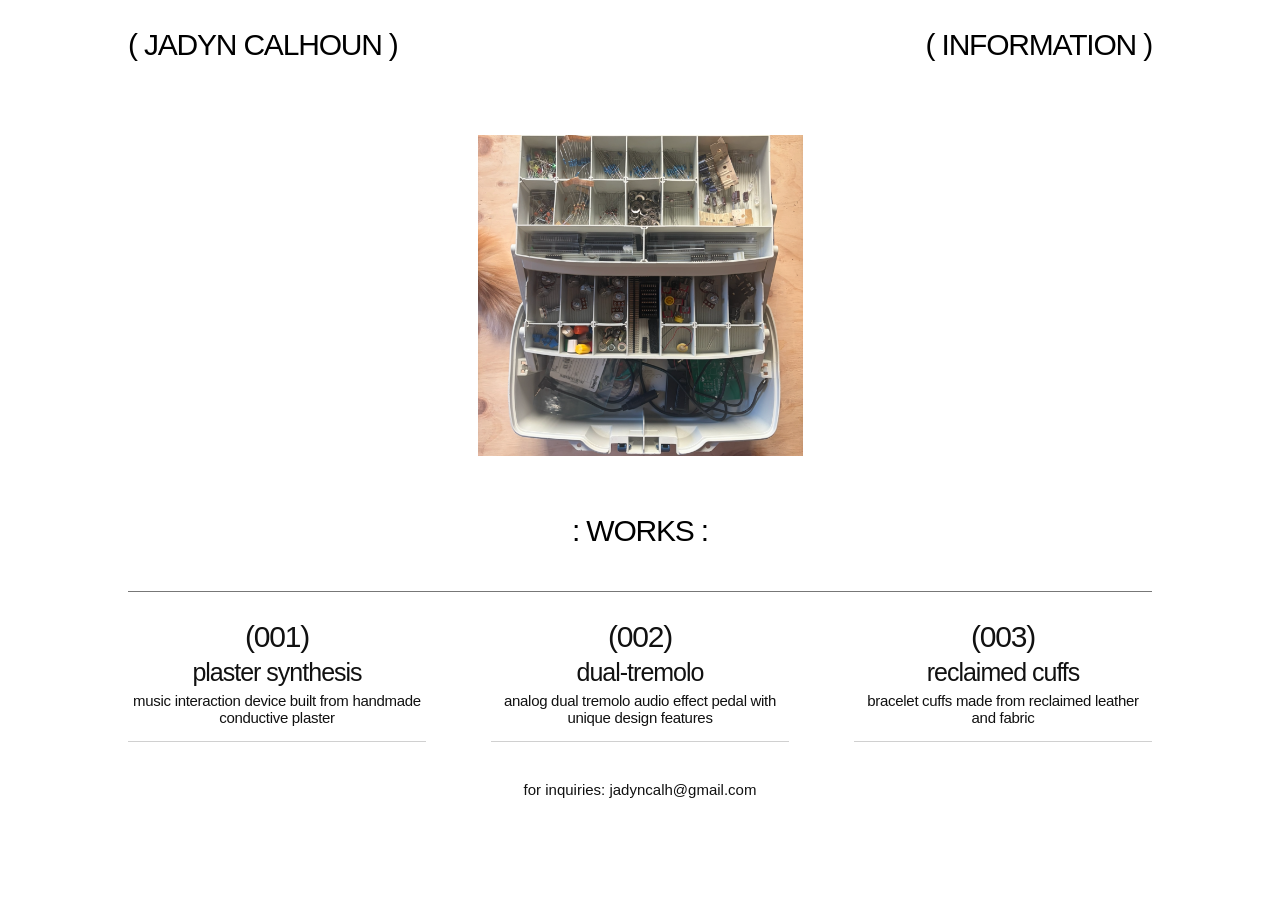
<file: index.html>
<!doctype html>
<html lang="en">
  <head>
    <meta charset="UTF-8" />
    <meta name="viewport" content="width=device-width, initial-scale=1.0" />
    <meta name="description" content="site dedicated to sharing the work and process of jadyn calhoun">
    <title>Jadyn Calhoun</title>
    <!-- Google tag (gtag.js) -->
<script async src="https://www.googletagmanager.com/gtag/js?id=G-0TQRQ7DD1J"></script>
<script>
  window.dataLayer = window.dataLayer || [];
  function gtag(){dataLayer.push(arguments);}
  gtag('js', new Date());

  gtag('config', 'G-0TQRQ7DD1J');
</script>
    <link rel="stylesheet" href="style.css" />
  </head>

  <body>
    <main class="page">
      <header class="header">
        <a href="index.html" class="name">( JADYN CALHOUN )</a>
        <a href="information.html" class="information">( INFORMATION )</a>
      </header>

      <main>
        <section class="hero">
          <img src="images/hero.png" alt="Jadyn Calhoun featured work" />
        </section>

        <section class="works">
          <h1>: WORKS :</h1>

          <div class="divider"></div>

          <nav class="work-grid">
            <a href="plaster-synthesis.html" class="work">
              <p class="number">(001)</p>
              <p class="title">plaster synthesis</p>
              <p class="description">
                music interaction device built from handmade conductive plaster
              </p>
            </a>

            <a href="dual-tremolo.html" class="work">
              <p class="number">(002)</p>
              <p class="title">dual-tremolo</p>
              <p class="description">
                analog dual tremolo audio effect pedal with unique design
                features
              </p>
            </a>

            <a href="reclaimed-cuffs.html" class="work">
              <p class="number">(003)</p>
              <p class="title">reclaimed cuffs</p>
              <p class="description">
                bracelet cuffs made from reclaimed leather and fabric
              </p>
            </a>
          </nav>
        </section>
      </main>
      <footer class="footer">
        <a href="mailto:jadyncalh@gmail.com">for inquiries: jadyncalh@gmail.com</a>
      </footer>
    </main>
  </body>
</html>
</file>
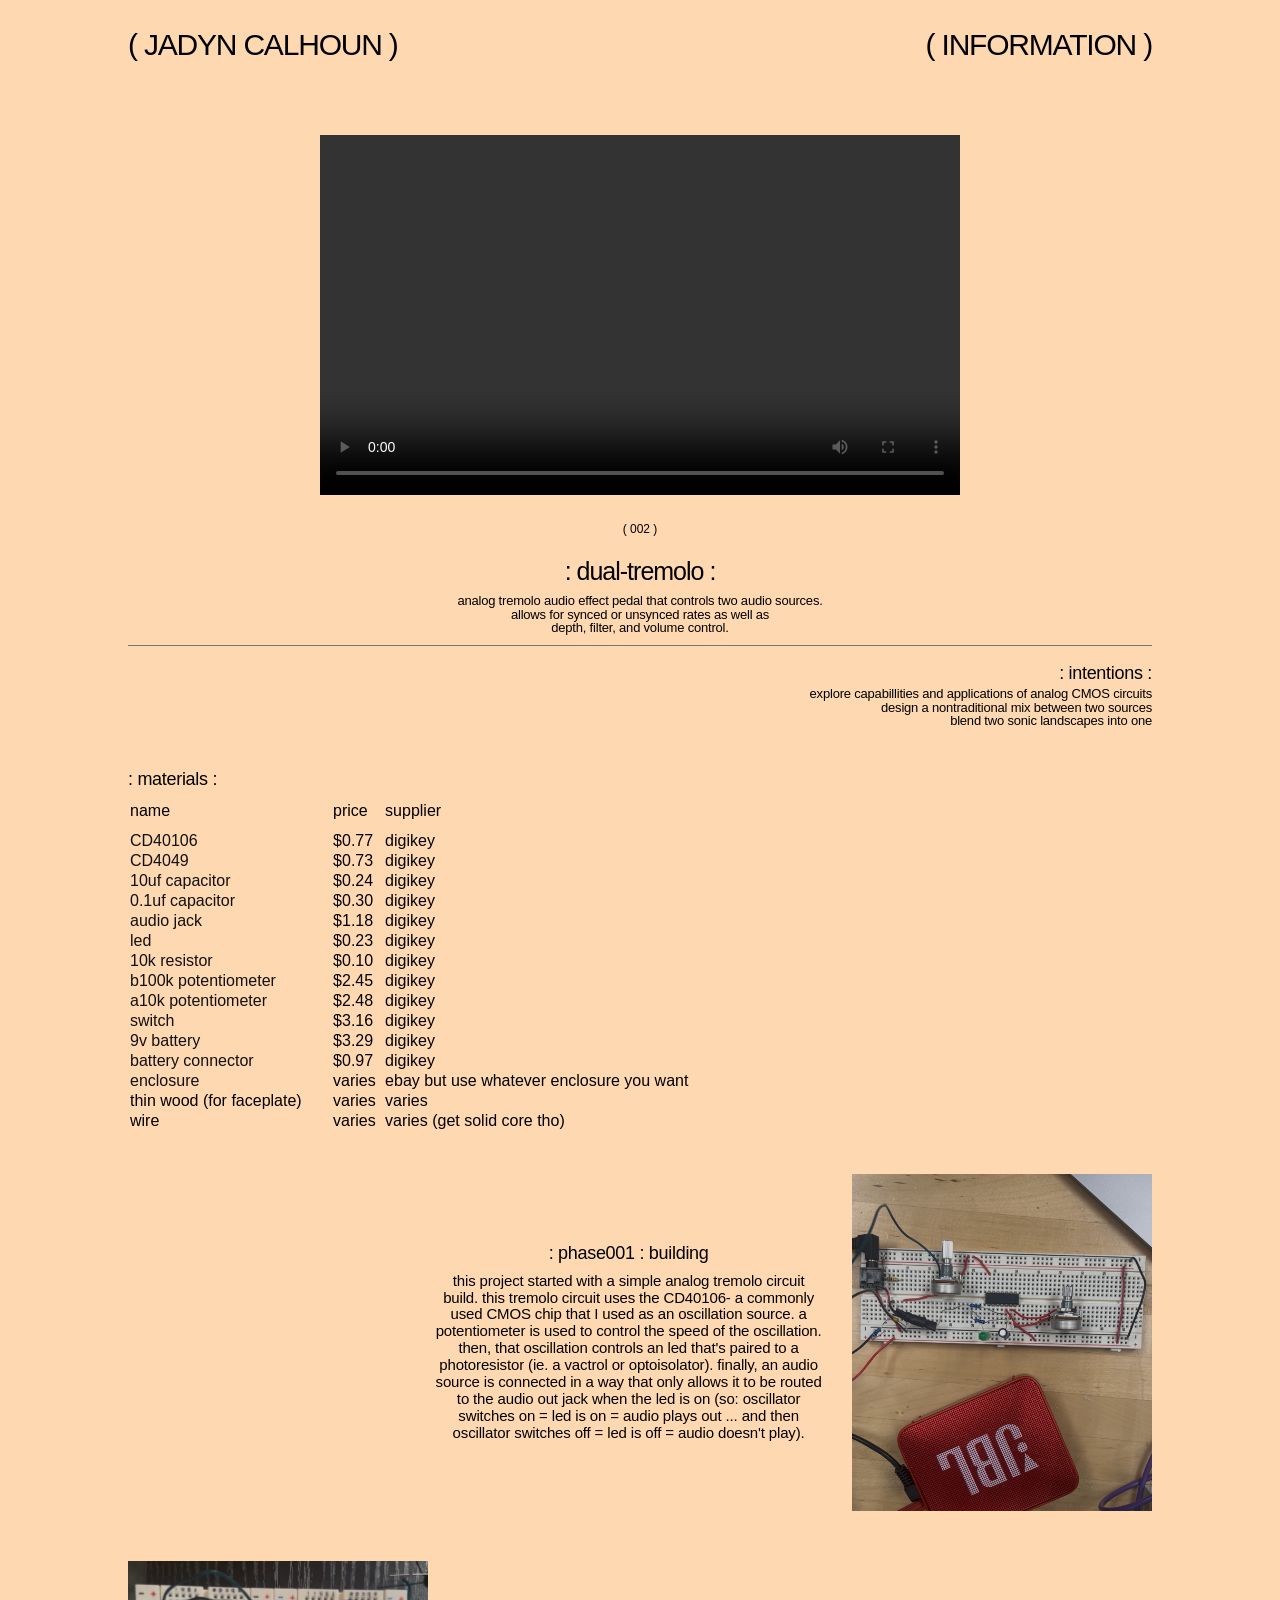
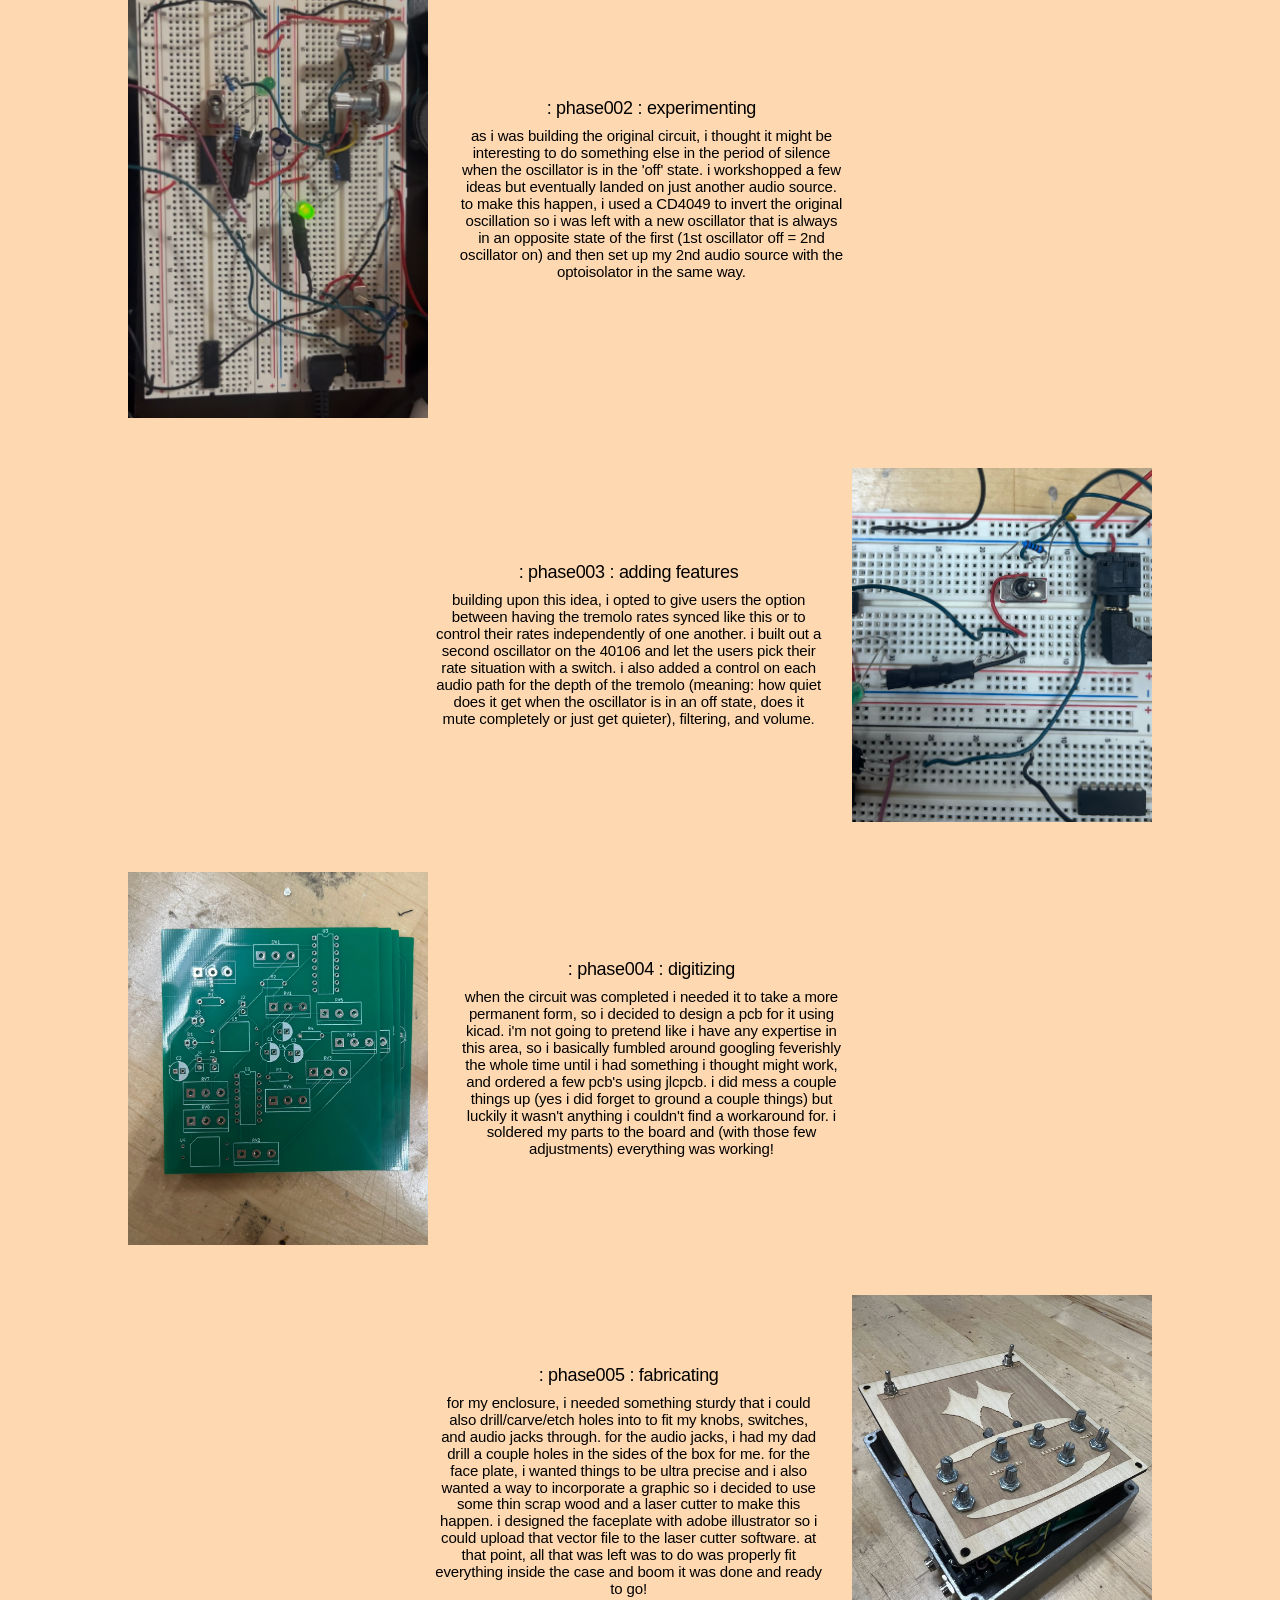
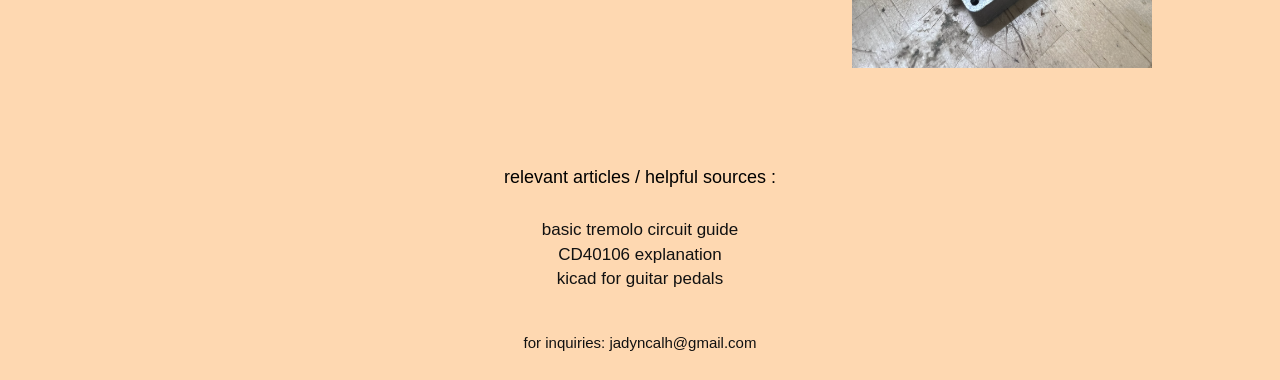
<file: dual-tremolo.html>
<!doctype html>
<html lang="en">
  <head>
    <meta charset="UTF-8" />
    <meta name="viewport" content="width=device-width, initial-scale=1.0" />
    <meta name="description" content="site dedicated to sharing the work and process of jadyn calhoun">
    <title>Jadyn Calhoun | Dual Tremolo</title>
    <!-- Google tag (gtag.js) -->
<script async src="https://www.googletagmanager.com/gtag/js?id=G-0TQRQ7DD1J"></script>
<script>
  window.dataLayer = window.dataLayer || [];
  function gtag(){dataLayer.push(arguments);}
  gtag('js', new Date());

  gtag('config', 'G-0TQRQ7DD1J');
</script>
    <link rel="stylesheet" href="style.css" />
  </head>

  <body>
    <main class="page" id="dual-trem-page">
      <header class="header">
        <a href="index.html" class="name">( JADYN CALHOUN )</a>
        <a href="information.html" class="information">( INFORMATION )</a>
      </header>

      <main class="project-page">
        <section class="project-video">
          <div class="video-frame">
            <video controls preload="metadata">
              <source src="images/tremolo.mp4" type="video/mp4" />
            </video>
          </div>
        </section>

        <section class="project-intro">
          <p class="project-number">( 002 )</p>
          <h1>: dual-tremolo :</h1>
          <p class="project-subtitle">
            analog tremolo audio effect pedal that controls two audio
            sources.<br />
            allows for synced or unsynced rates as well as<br />
            depth, filter, and volume control.
          </p>
        </section>

        <div class="project-divider"></div>

        <section class="project-info">
          <div class="project-intentions">
            <h2>: intentions :</h2>
            <p>
              explore capabillities and applications of analog CMOS circuits<br />
              design a nontraditional mix between two sources<br />
              blend two sonic landscapes into one<br />
            </p>
          </div>
          <!-- <a href="" target="_blank" rel="noopener noreferrer"></a> -->
          <div class="materials">
            <h2>: materials :</h2>
            <table class="materials-table">
              <tr class="materials-row materials-header">
                <th>name</th>
                <th>price</th>
                <th>supplier</th>
              </tr>
              <tr class="materials-row">
                <td><a href="https://www.digikey.com/en/products/detail/texas-instruments/CD40106BE/376602" target="_blank" rel="noopener noreferrer">CD40106</a></td>
                <td>$0.77</td>
                <td>digikey</td>
              </tr>
              <tr class="materials-row">
                <td><a href="https://www.digikey.com/en/products/detail/texas-instruments/CD4049UBE/67301" target="_blank" rel="noopener noreferrer">CD4049</a></td>
                <td>$0.73</td>
                <td>digikey</td>
              </tr>
              <tr class="materials-row">
                <td><a href="https://www.digikey.com/en/products/detail/panasonic-industry/ECA-1VM100I/2688753" target="_blank" rel="noopener noreferrer">10uf capacitor</a></td>
                <td>$0.24</td>
                <td>digikey</td>
              </tr>
              <tr class="materials-row">
                <td><a href="https://www.digikey.com/en/products/detail/vishay-beyschlag-draloric-bc-components/K104K10X7RF5UH5/2356754" target="_blank" rel="noopener noreferrer">0.1uf capacitor</a></td>
                <td>$0.30</td>
                <td>digikey</td>
              </tr>
              <tr class="materials-row">
                <td><a href="https://www.digikey.com/en/products/detail/amphenol-sine-systems-corp/ACJS-MHOM/7105423" target="_blank" rel="noopener noreferrer">audio jack</a></td>
                <td>$1.18</td>
                <td>digikey</td>
              </tr>
              <tr class="materials-row">
                <td><a href="https://www.digikey.com/en/products/detail/kingbright/WP7113GD/1747662" target="_blank" rel="noopener noreferrer">led</a></td>
                <td>$0.23</td>
                <td>digikey</td>
              </tr>
              <tr class="materials-row">
                <td><a href="https://www.digikey.com/en/products/detail/yageo/MFR-25FBF52-10K/13219" target="_blank" rel="noopener noreferrer">10k resistor</a></td>
                <td>$0.10</td>
                <td>digikey</td>
              </tr>
              <tr class="materials-row">
                <td><a href="https://www.digikey.com/en/products/detail/tt-electronics-bi/P160KN-0QC15B100K/2408877" target="_blank" rel="noopener noreferrer">b100k potentiometer</a></td>
                <td>$2.45</td>
                <td>digikey</td>
              </tr>
              <tr class="materials-row">
                <td><a href="https://www.digikey.com/en/products/detail/tt-electronics-bi/P160KN-0QC20A10K/2408884" target="_blank" rel="noopener noreferrer">a10k potentiometer</a></td>
                <td>$2.48</td>
                <td>digikey</td>
              </tr>
              <tr class="materials-row">
                <td><a href="https://www.digikey.com/en/products/detail/e-switch/100SP1T1B1M2QEH/378821" target="_blank" rel="noopener noreferrer">switch</a></td>
                <td>$3.16</td>
                <td>digikey</td>
              </tr>
              <tr class="materials-row">
                <td><a href="https://www.digikey.com/en/products/detail/energizer-battery-company/EN22/704825" target="_blank" rel="noopener noreferrer">9v battery</a></td>
                <td>$3.29</td>
                <td>digikey</td>
              </tr>
              <tr class="materials-row">
                <td><a href="https://www.digikey.com/en/products/detail/keystone-electronics/84-6/304014" target="_blank" rel="noopener noreferrer">battery connector</a></td>
                <td>$0.97</td>
                <td>digikey</td>
              </tr>
              <tr class="materials-row">
                <td><a href="https://www.ebay.com/itm/318553399108?chn=ps&norover=1&mkevt=1&mkrid=21562-222008-2056-1&mkcid=2&itemid=318553399108&targetid=325425753764&device=c&mktype=pla&googleloc=1031312&poi=&campaignid=21384589900&mkgroupid=164552185618&rlsatarget=pla-325425753764&abcId=&merchantid=5332138098&gad_source=1&gad_campaignid=21384589900&gbraid=0AAAAAD_QDh_XqnjSDnixIHAMRjzprxTft&gclid=CjwKCAjwrP3VBhBbEiwAnaqpQ1DG7H7IHbYN2Cs2G6bB38l8SBT1GcS3sbscSM4veHs5OtLur1juERoCmwsQAvD_BwE" target="_blank" rel="noopener noreferrer">enclosure</a></td>
                <td>varies</td>
                <td>ebay but use whatever enclosure you want</td>
              </tr>
              <tr class="materials-row">
                <td>thin wood (for faceplate)</td>
                <td>varies</td>
                <td>varies</td>
              <tr class="materials-row">
                <td>wire</td>
                <td>varies</td>
                <td>varies (get solid core tho)</td>
              </tr>
            </table>
          </div>
        </section>

        <section class="phase phase-right">
          <div class="phase-image">
            <img
            src="images/dual-trem-001.png"
            alt="breadboard tremolo circuit"
          />
          </div>
          <div class="phase-copy">
            <h2 class="phase-title">: phase001 : building</h2>
            <p>
              this project started with a simple analog tremolo circuit build. 
              this tremolo circuit uses the CD40106- a commonly used CMOS chip 
              that I used as an oscillation source. a potentiometer is used to control
              the speed of the oscillation. then, that oscillation controls an
              led that's paired to a photoresistor (ie. a vactrol or optoisolator). 
              finally, an audio source is connected in a way that only allows it to be routed 
              to the audio out jack when the led is on (so: oscillator switches on = led is on = 
              audio plays out ... and then oscillator switches off = led is off = audio doesn't play).
            </p>
          </div>
        </section>

        <section class="phase phase-left">
          <div class="phase-image">
            <img
            src="images/dual-trem-002.png"
            alt="breadboard dual tremolo circuit "
          />
          </div>
          <div class="phase-copy">
            <h2 class="phase-title">: phase002 : experimenting</h2>
            <p>
              as i was building the original circuit, i thought it might be interesting 
              to do something else in the period of silence when the oscillator is in the 'off' state. 
              i workshopped a few ideas but eventually landed on just another audio source. to make this 
              happen, i used a CD4049 to invert the original oscillation so i was left with a new oscillator that 
              is always in an opposite state of the first (1st oscillator off = 2nd oscillator on) and then 
              set up my 2nd audio source with the optoisolator in the same way. 
            </p>
          </div>
        </section>

        <section class="phase phase-right">
          <div class="phase-image">
            <img
            src="images/dual-trem-003.png"
            alt="breadboard with switches and filters"
          />
          </div>
          <div class="phase-copy">
            <h2 class="phase-title">: phase003 : adding features</h2>
            <p>
              building upon this idea, i opted to give users the option between having the tremolo rates
              synced like this or to control their rates independently of one another. i built out a 
              second oscillator on the 40106 and let the users pick their rate situation with a switch. 
              i also added a control on each audio path for the depth of the tremolo (meaning: how quiet does it get when the oscillator
              is in an off state, does it mute completely or just get quieter), filtering, and volume. 
            </p>
          </div>
        </section>
      </main>

      <section class="phase phase-left">
        <div class="phase-image">
          <img
            src="images/dual-trem-004.png"
            alt="finished pcb"
          />
        </div>
        <div class="phase-copy">
          <h2 class="phase-title">: phase004 : digitizing</h2>
          <p>
            when the circuit was completed i needed it to take a more permanent form, so i decided to design
            a pcb for it using kicad. i'm not going to pretend like i have any expertise in this area, so i 
            basically fumbled around googling feverishly the whole time until i had something i thought might work,
            and ordered a few pcb's using jlcpcb. i did mess a couple things up (yes i did forget to ground a couple
            things) but luckily it wasn't anything i couldn't find a workaround for. i soldered my parts to the board
            and (with those few adjustments) everything was working!
          </p>
        </div>
      </section>

      <section class="phase phase-right">
        <div class="phase-image">
          <img
            src="images/dual-trem-005.png"
            alt="soldered pcb inside metal and wood enclosure"
          />
        </div>
        <div class="phase-copy">
          <h2 class="phase-title">: phase005 : fabricating</h2>
          <p>
            for my enclosure, i needed something sturdy that i could also drill/carve/etch holes into to fit my knobs, 
            switches, and audio jacks through. for the audio jacks, i had my dad drill a couple holes in the sides of the box for me. 
            for the face plate, i wanted things to be ultra precise and i also wanted a way to incorporate a graphic so i decided to use 
            some thin scrap wood and a laser cutter to make this happen. i designed the faceplate with adobe illustrator so i could 
            upload that vector file to the laser cutter software. at that point, all that was left was to do was properly fit
            everything inside the case and boom it was done and ready to go!
          </p>
        </div>
      </section>

      <section class="sources">
        <h2>relevant articles / helpful sources :</h2>
        <a href="https://www.perfectcircuit.com/nicolas-collins-handmade-electronic-music.html?srsltid=AU7gw4VOwt_nVOEW9nwjio6ZNgjxavBCtRDOCm9cggf4YugcxtNXVjGB" target="_blank" rel="noopener noreferrer">
          basic tremolo circuit guide
        </a>
        <a href="https://www.youtube.com/watch?v=P4SwaI09Zxc" target="_blank" rel="noopener noreferrer">
          CD40106 explanation
        </a>
        <a href="https://www.youtube.com/watch?v=x5xZtWoclVA" target="_blank" rel="noopener noreferrer">
          kicad for guitar pedals
        </a>
      </section>

      <footer class="footer">
        <a href="mailto:jadyncalh@gmail.com"
          >for inquiries: jadyncalh@gmail.com</a
        >
      </footer>
    </main>
  </body>
</html>
</file>
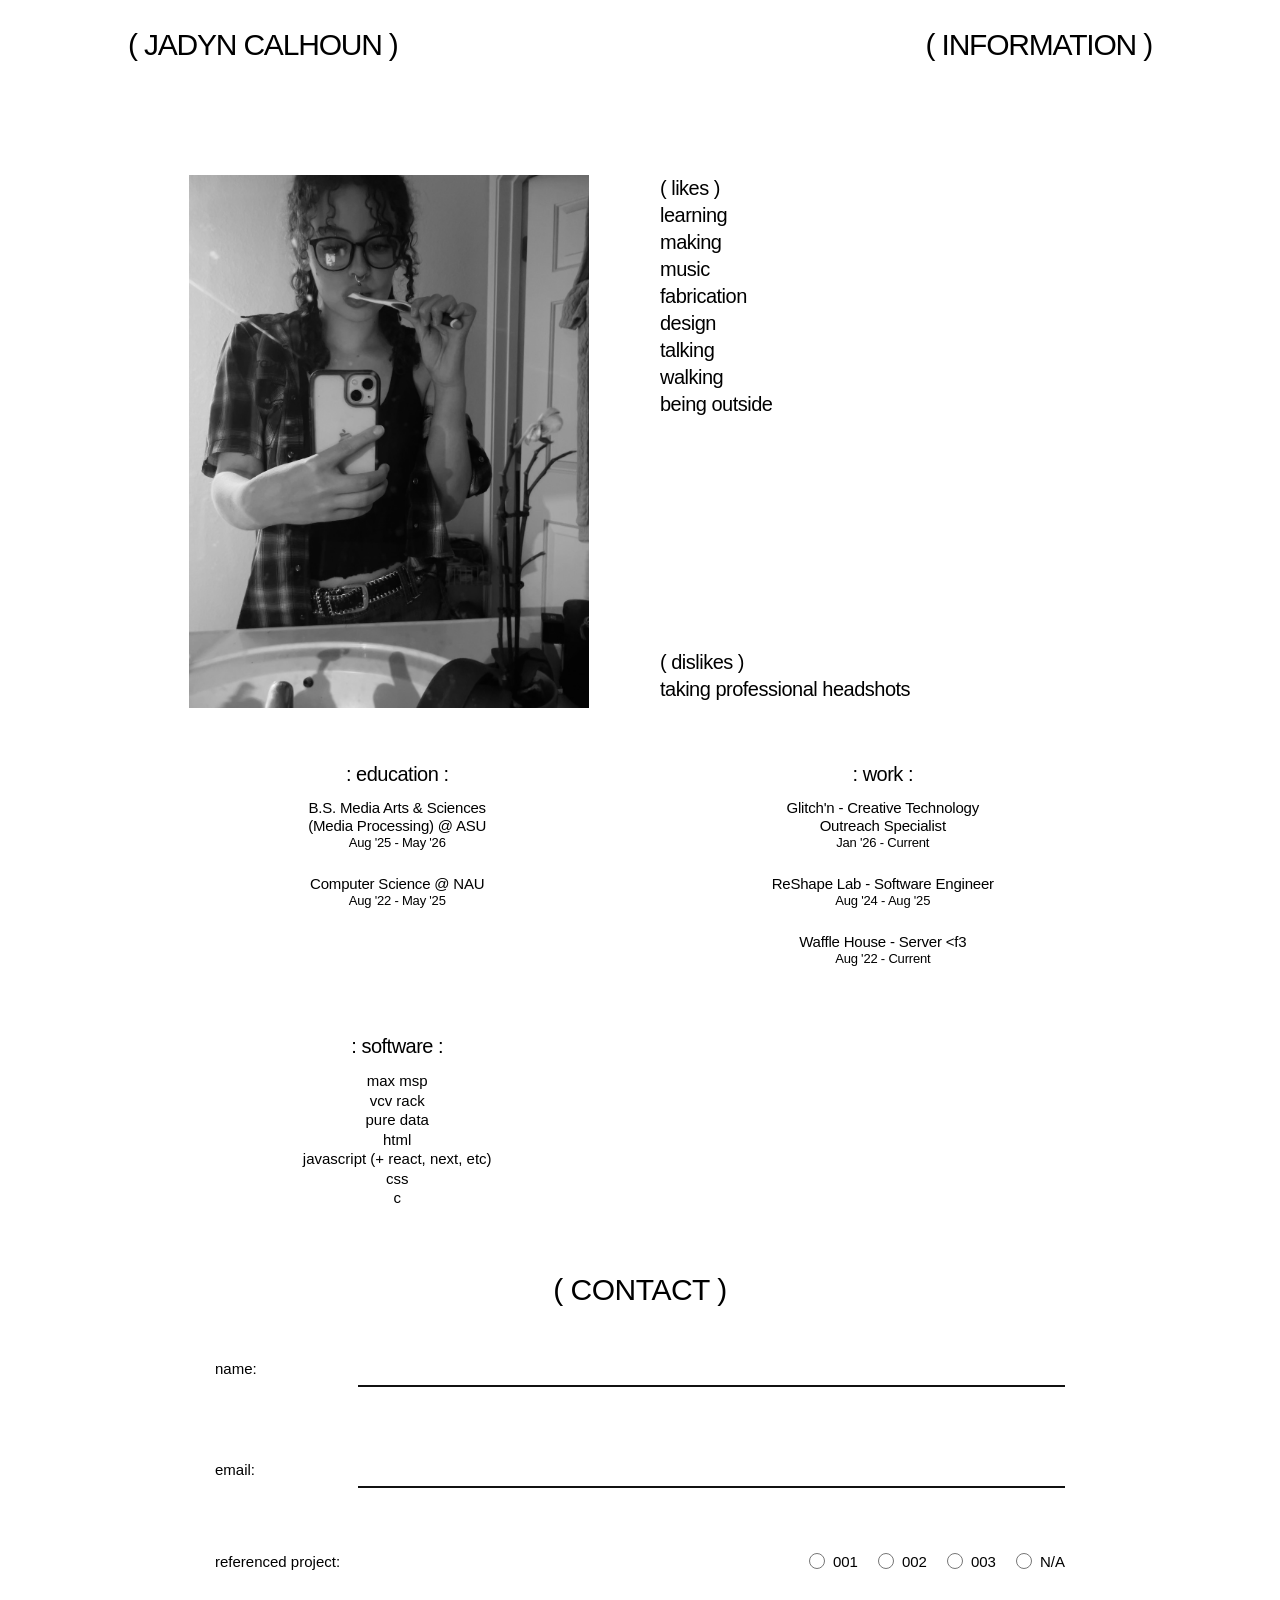
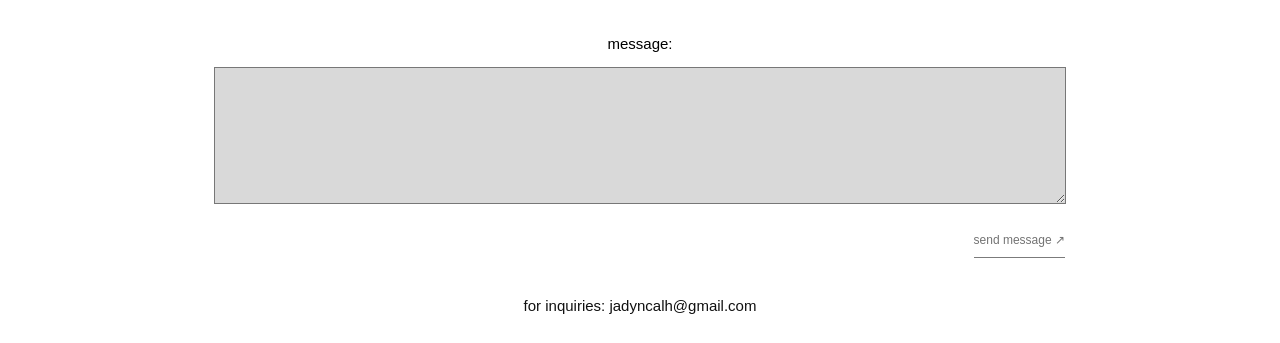
<file: information.html>
<!doctype html>
<html lang="en">
  <head>
    <meta charset="UTF-8" />
    <meta name="viewport" content="width=device-width, initial-scale=1.0" />
    <meta name="description" content="site dedicated to sharing the work and process of jadyn calhoun">
    <title>Jadyn Calhoun | Information</title>
    <!-- Google tag (gtag.js) -->
<script async src="https://www.googletagmanager.com/gtag/js?id=G-0TQRQ7DD1J"></script>
<script>
  window.dataLayer = window.dataLayer || [];
  function gtag(){dataLayer.push(arguments);}
  gtag('js', new Date());

  gtag('config', 'G-0TQRQ7DD1J');
</script>
    <link rel="stylesheet" href="style.css" />
  </head>

  <body>
    <main class="page">
      <header class="header">
        <a href="index.html" class="name">( JADYN CALHOUN )</a>
        <a href="information.html" class="information">( INFORMATION )</a>
      </header>

      <main class="information-page">
        <section class="about">
          <img
            class="about-image"
            src="images/selfie.jpg"
            alt="Portrait of Jadyn Calhoun"
          />

          <div class="about-details">
            <div class="likes">
              <h1>( likes )</h1>
              <p>learning</p>
              <p>making</p>
              <p>music</p>
              <p>fabrication</p>
              <p>design</p>
              <p>talking</p>
              <p>walking</p>
              <p>being outside</p>
            </div>

            <div class="dislikes">
              <h2>( dislikes )</h2>
              <p>taking professional headshots</p>
            </div>
          </div>
        </section>

        <section class="resume-grid">
          <div class="resume-section education">
            <h2>: education :</h2>

            <div class="resume-item">
              <p>B.S. Media Arts & Sciences</p>
              <p>(Media Processing) @ ASU</p>
              <p class="date">Aug '25 - May '26</p>
            </div>

            <div class="resume-item">
              <p>Computer Science @ NAU</p>
              <p class="date">Aug '22 - May '25</p>
            </div>
          </div>

          <div class="resume-section experience">
            <h2>: work :</h2>

            <div class="resume-item">
              <p>Glitch'n - Creative Technology</p>
              <p>Outreach Specialist</p>
              <p class="date">Jan '26 - Current</p>
            </div>

            <div class="resume-item">
              <p>ReShape Lab - Software Engineer</p>
              <p class="date">Aug '24 - Aug '25</p>
            </div>

            <div class="resume-item">
              <p>Waffle House - Server &lt;f3</p>
              <p class="date">Aug '22 - Current</p>
            </div>
          </div>

          <div class="resume-section software">
            <h2>: software :</h2>
            <ul>
              <li>max msp</li>
              <li>vcv rack</li>
              <li>pure data</li>
              <li>html</li>
              <li>javascript (+ react, next, etc)</li>
              <li>css</li>
              <li>c</li>
            </ul>
          </div>

          <div class="resume-section contact">
            <h2>( CONTACT )</h2>

            <form action="#" method="POST">
              <div class="contact-field">
                <label for="contact-name">name:</label>
                <input type="text" id="contact-name" name="name" required />
              </div>

              <div class="contact-field">
                <label for="contact-email">email:</label>
                <input type="email" id="contact-email" name="email" required />
              </div>

              <fieldset class="contact-project">
                <legend>referenced project:</legend>

                <label
                  ><input type="radio" name="project" value="001" /> 001</label
                >
                <label
                  ><input type="radio" name="project" value="002" /> 002</label
                >
                <label
                  ><input type="radio" name="project" value="003" /> 003</label
                >
                <label
                  ><input type="radio" name="project" value="N/A" /> N/A</label
                >
              </fieldset>

              <div class="contact-message">
                <label for="contact-message">message:</label>
                <textarea
                  id="contact-message"
                  name="message"
                  required
                ></textarea>
              </div>

              <button type="submit">send message ↗</button>
            </form>
        </div>
        </section>
      </main>

      <footer class="footer">
        <a href="mailto:jadyncalh@gmail.com">
          for inquiries: jadyncalh@gmail.com
        </a>
      </footer>
    </main>
  </body>
</html>
</file>
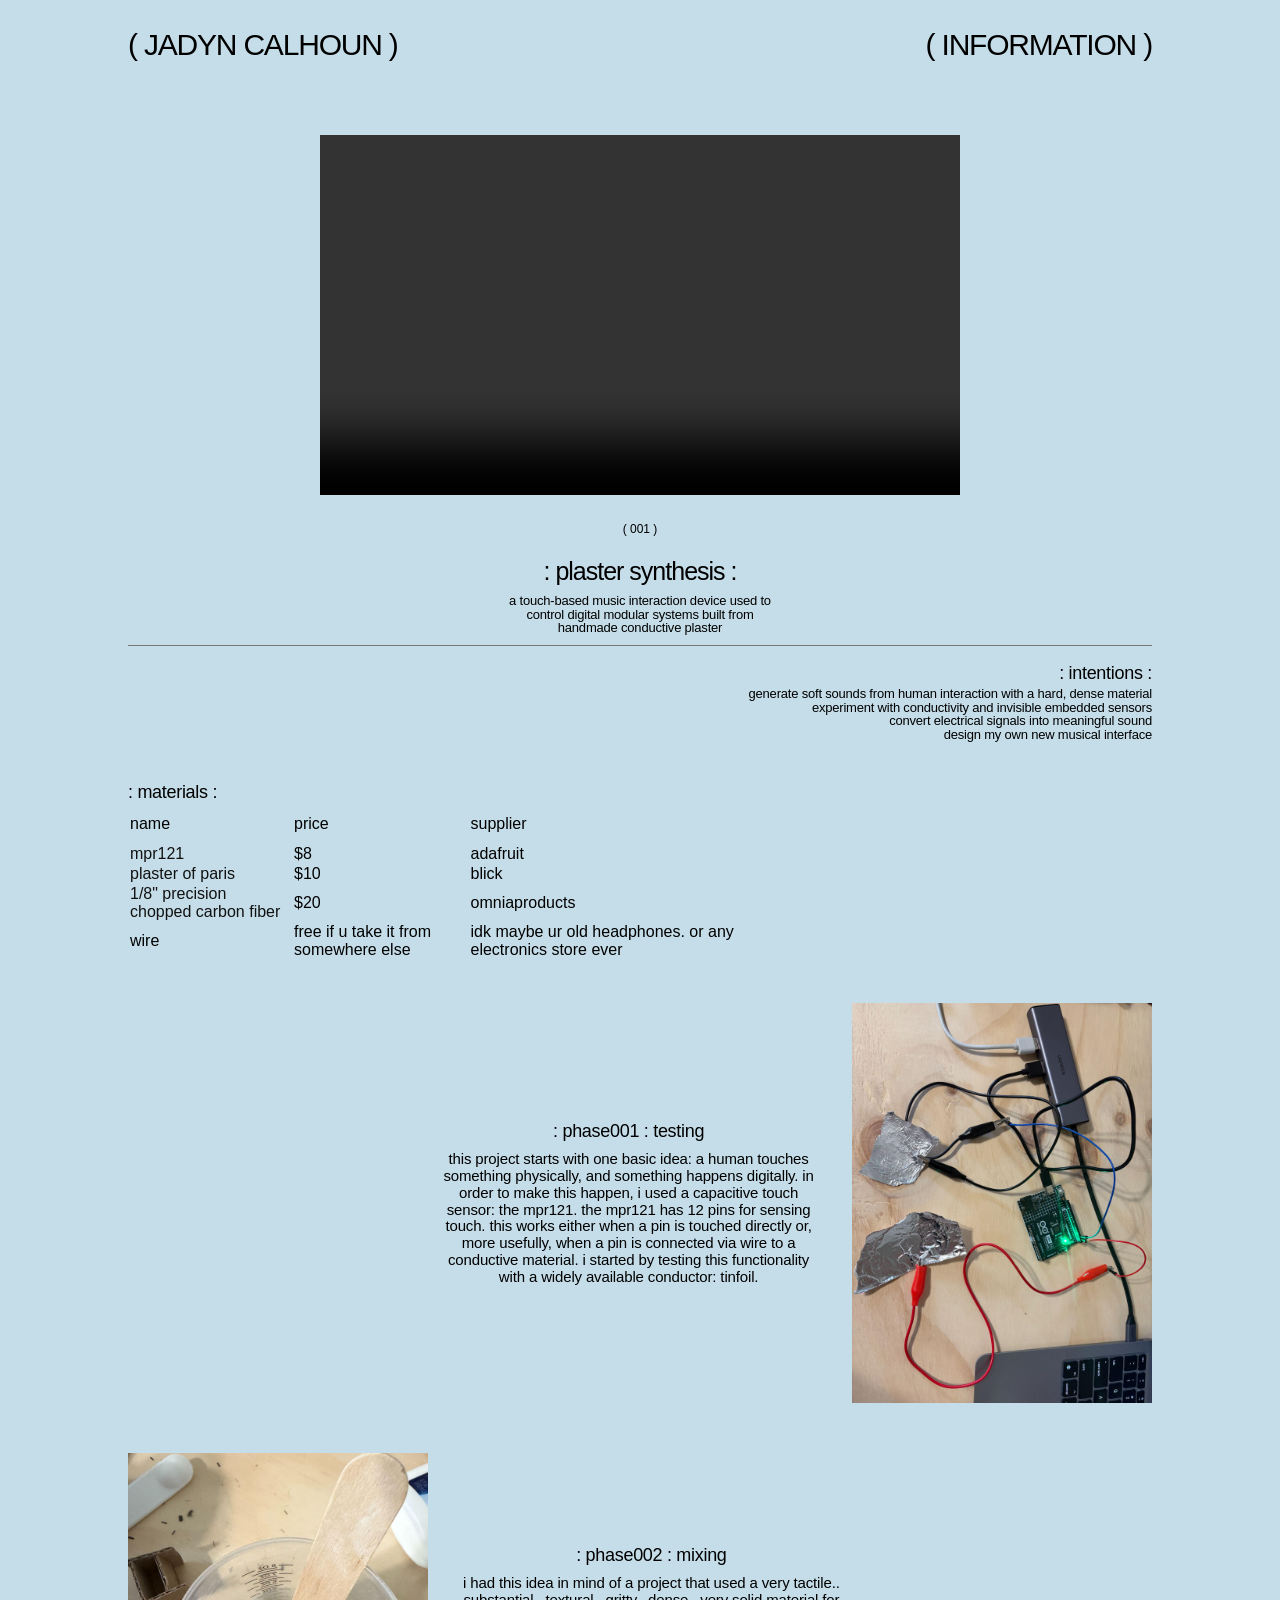
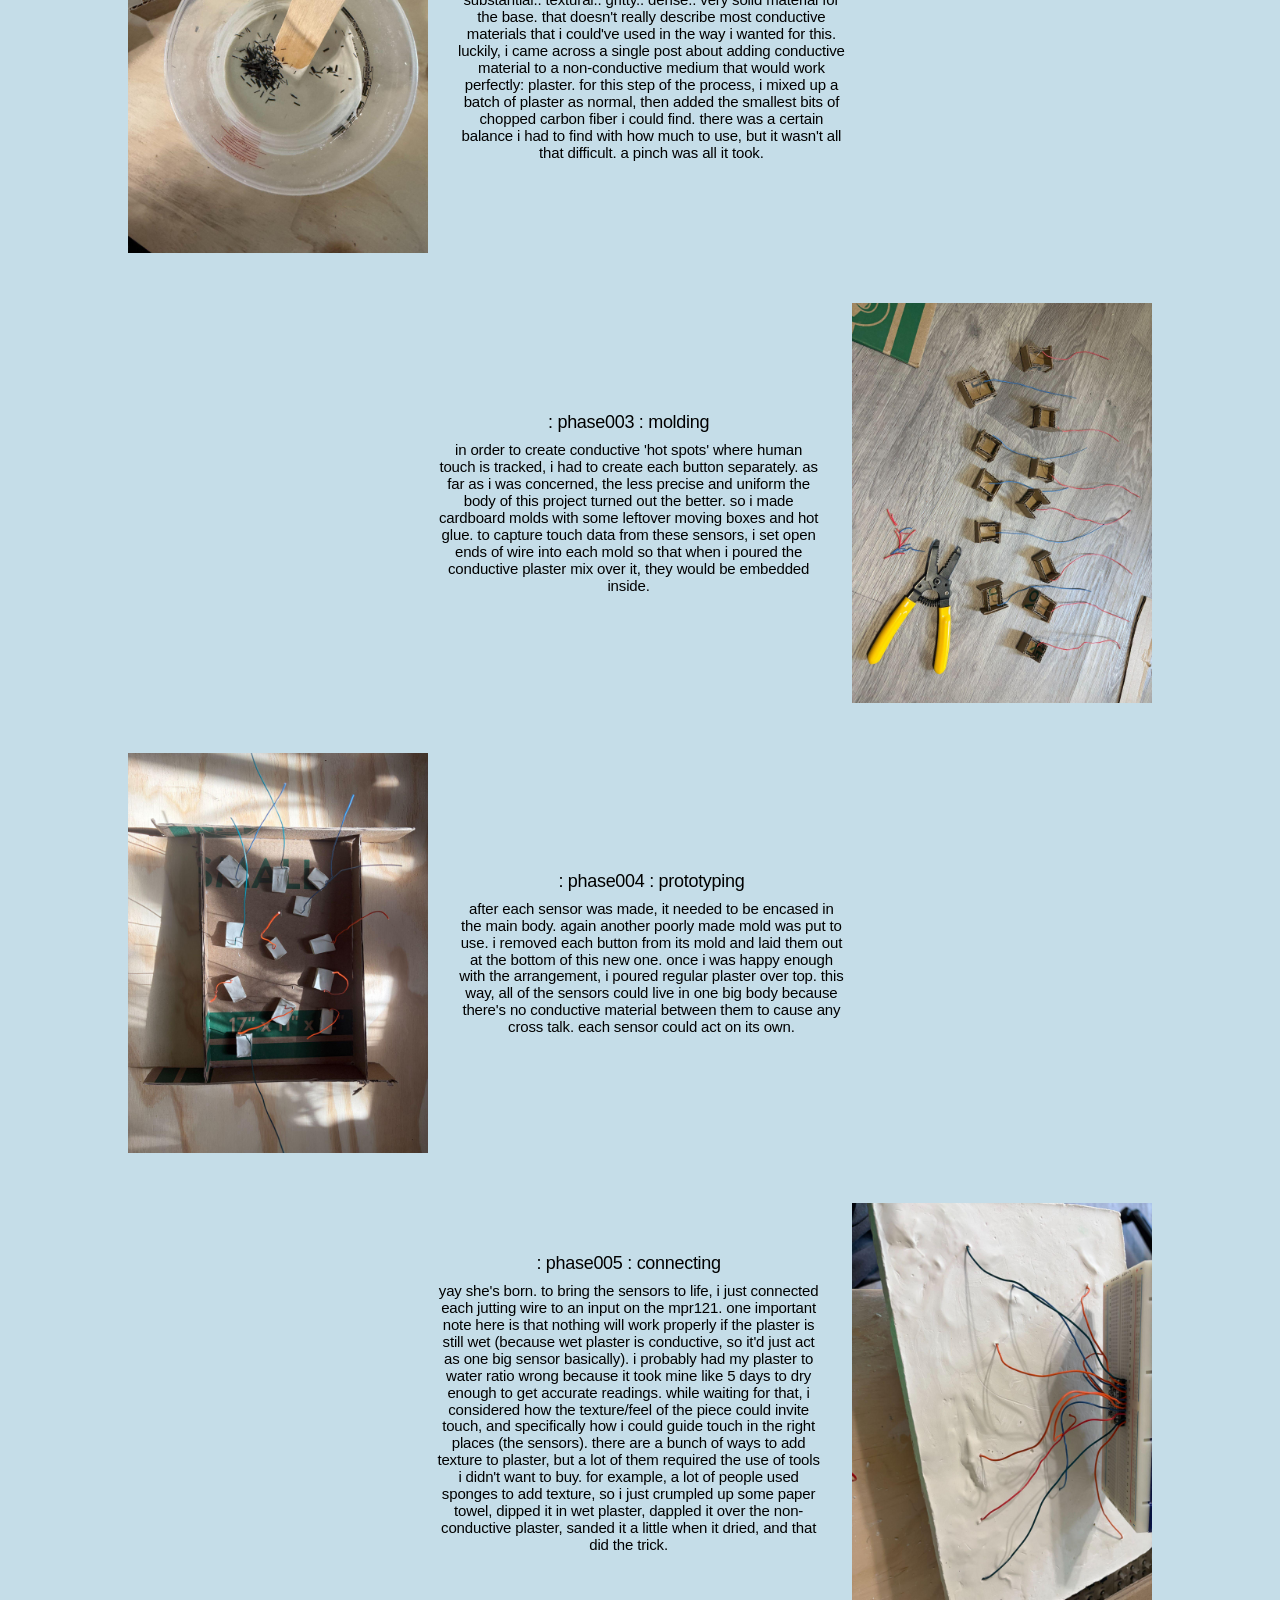
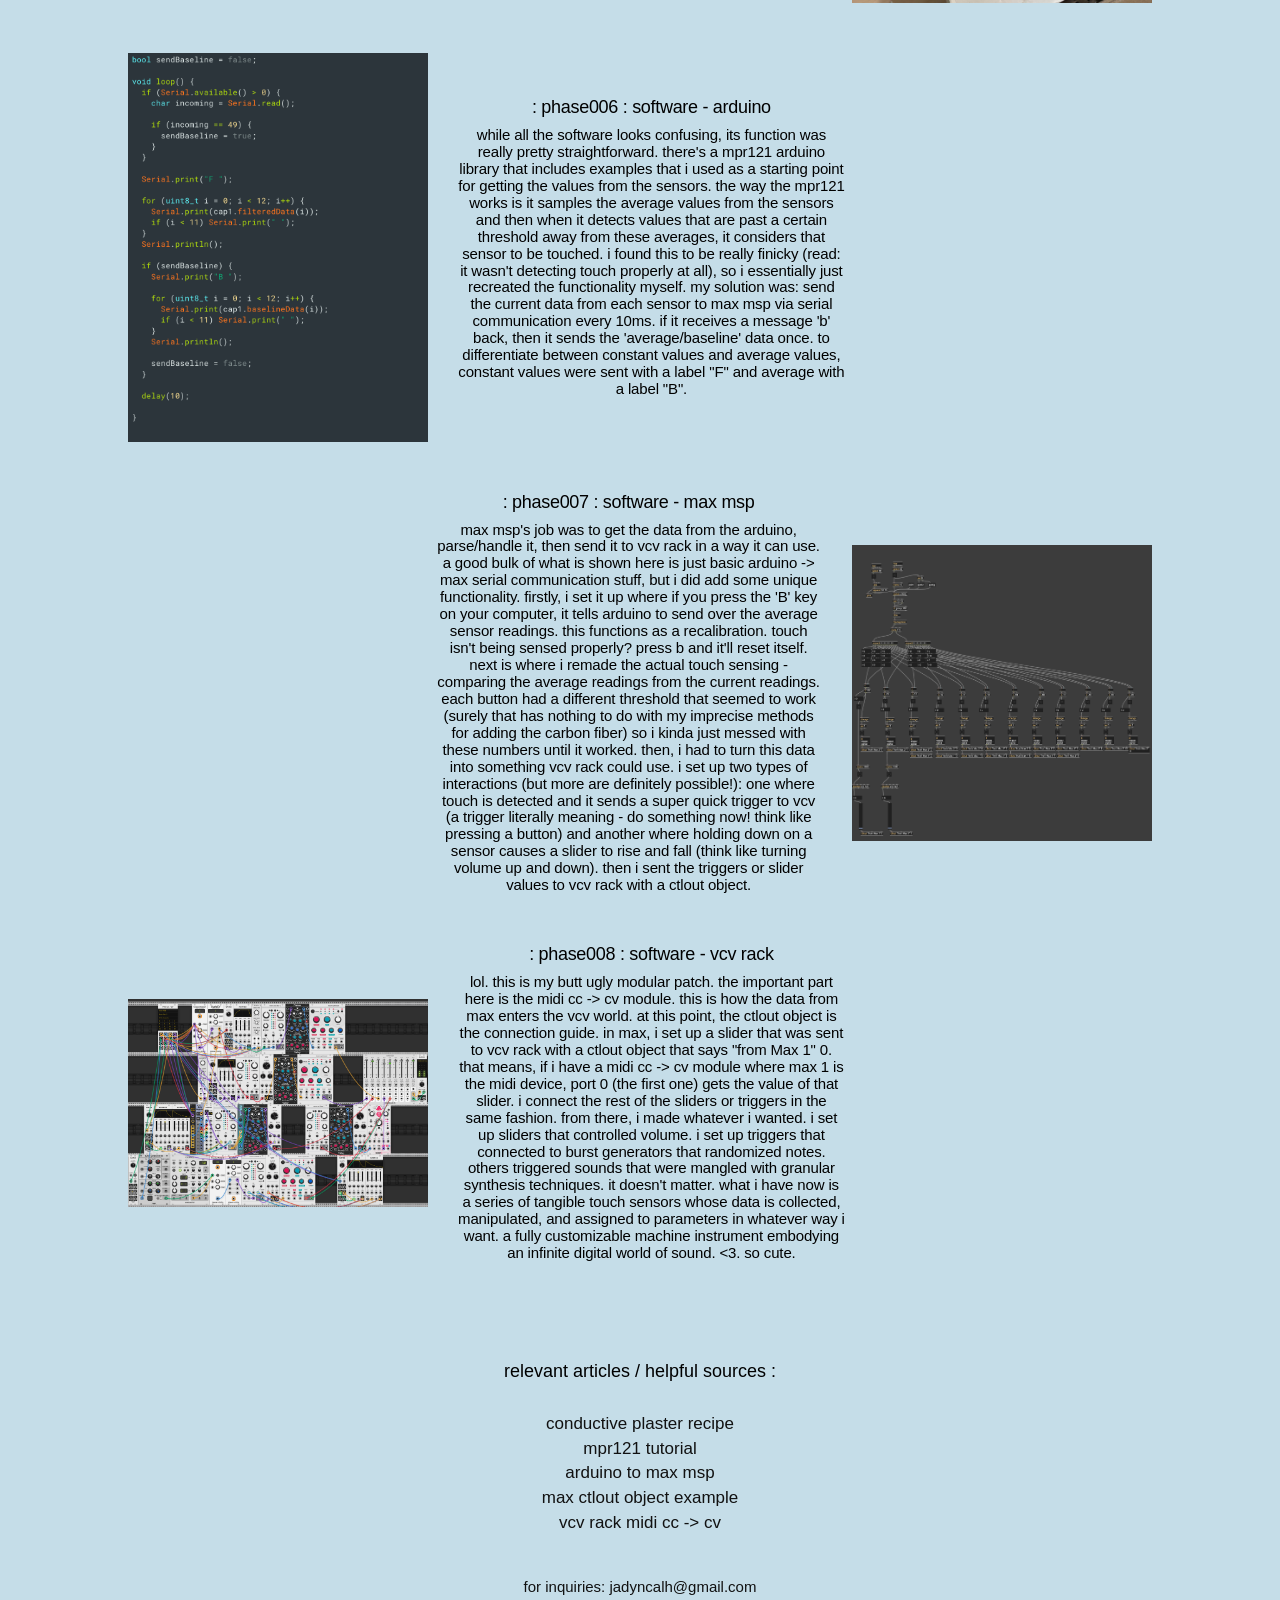
<file: plaster-synthesis.html>
<!doctype html>
<html lang="en">
  <head>
    <meta charset="UTF-8" />
    <meta name="viewport" content="width=device-width, initial-scale=1.0" />
      <meta name="description" content="site dedicated to sharing the work and process of jadyn calhoun">
    <title>Jadyn Calhoun | Plaster Synthesis</title>
    <!-- Google tag (gtag.js) -->
<script async src="https://www.googletagmanager.com/gtag/js?id=G-0TQRQ7DD1J"></script>
<script>
  window.dataLayer = window.dataLayer || [];
  function gtag(){dataLayer.push(arguments);}
  gtag('js', new Date());

  gtag('config', 'G-0TQRQ7DD1J');
</script>
    <link rel="stylesheet" href="style.css" />
  </head>

  <body>
    <main class="page" id="plaster-page">
      <header class="header">
        <a href="index.html" class="name">( JADYN CALHOUN )</a>
        <a href="information.html" class="information">( INFORMATION )</a>
      </header>

      <main class="project-page">
        <section class="project-video">
          <div class="video-frame">
            <video controls preload="metadata">
              <source src="images/plaster.mp4" type="video/mp4" />
            </video>
          </div>
        </section>

        <section class="project-intro">
          <p class="project-number">( 001 )</p>
          <h1>: plaster synthesis :</h1>
          <p class="project-subtitle">
            a touch-based music interaction device used to<br />
            control digital modular systems built from<br />
            handmade conductive plaster
          </p>
        </section>

        <div class="project-divider"></div>

        <section class="project-info">
          <div class="project-intentions">
            <h2>: intentions :</h2>
            <p>
              generate soft sounds from human interaction with a hard, dense
              material<br />
              experiment with conductivity and invisible embedded sensors<br />
              convert electrical signals into meaningful sound<br />
              design my own new musical interface
            </p>
          </div>

          <div class="materials">
            <h2>: materials :</h2>
            <table class="materials-table">
              <tr class="materials-row materials-header">
                <th>name</th>
                <th>price</th>
                <th>supplier</th>
              </tr>
              <tr class="materials-row">
                <td>
                  <a
                    href="https://www.adafruit.com/product/1982?srsltid=AU7gw4Vy6pUD47yCdMeAyiPyDngSEc_cbdHfhPnXw6-Zx-2GBOz6h09a"
                    target="_blank"
                    rel="noopener noreferrer"
                    >mpr121</a
                  >
                </td>
                <td>$8</td>
                <td>adafruit</td>
              </tr>
              <tr class="materials-row">
                <td>
                  <a
                    href="https://www.dickblick.com/products/dap-plaster-of-paris/?srsltid=AU7gw4XRaBECTB02BKdWozQdBuQGXCbmBHca7sL1f3ku_MO3TIoKrFTu"
                    target="_blank"
                    rel="noopener noreferrer"
                    >plaster of paris</a
                  >
                </td>
                <td>$10</td>
                <td>blick</td>
              </tr>
              <tr class="materials-row">
                <td>
                  <a
                    href="https://www.ebay.com/itm/375313643588?mkevt=1&mkpid=0&emsid=e11412.m144671.l197929&mkcid=7&ch=osgood&euid=b14b40a22394457782572294b2cd1199&bu=45756208543&exe=0&ext=0&osub=-1%7E1&crd=20260413122746&segname=11412"
                    target="_blank"
                    rel="noopener noreferrer"
                    >1/8" precision chopped carbon fiber</a
                  >
                </td>
                <td>$20</td>
                <td>omniaproducts</td>
              </tr>
              <tr class="materials-row">
                <td>wire</td>
                <td>free if u take it from somewhere else</td>
                <td>
                  idk maybe ur old headphones. or any electronics store ever
                </td>
              </tr>
            </table>
          </div>
        </section>

        <section class="phase phase-right">
          <div class="phase-image">
            <img
              src="images/plaster-001.jpeg"
              alt="initial plaster conductivity testing"
            />
          </div>
          <div class="phase-copy">
            <h2 class="phase-title">: phase001 : testing</h2>
            <p>
              this project starts with one basic idea: a human touches something
              physically, and something happens digitally. in order to make this
              happen, i used a capacitive touch sensor: the mpr121. the mpr121
              has 12 pins for sensing touch. this works either when a pin is
              touched directly or, more usefully, when a pin is connected via
              wire to a conductive material. i started by testing this
              functionality with a widely available conductor: tinfoil.
            </p>
          </div>
        </section>

        <section class="phase phase-left">
          <div class="phase-image">
            <img
              src="images/plaster-002.jpeg"
              alt="mixing conductive plaster"
            />
          </div>
          <div class="phase-copy">
            <h2 class="phase-title">: phase002 : mixing</h2>
            <p>
              i had this idea in mind of a project that used a very tactile..
              substantial.. textural.. gritty.. dense.. very solid material for
              the base. that doesn't really describe most conductive materials
              that i could've used in the way i wanted for this. luckily, i came
              across a single post about adding conductive material to a
              non-conductive medium that would work perfectly: plaster. for this
              step of the process, i mixed up a batch of plaster as normal, then
              added the smallest bits of chopped carbon fiber i could find.
              there was a certain balance i had to find with how much to use,
              but it wasn't all that difficult. a pinch was all it took.
            </p>
          </div>
        </section>

        <section class="phase phase-right">
          <div class="phase-image">
            <img
              src="images/plaster-003.jpeg"
              alt="preparing plaster molds with conductive wire"
            />
          </div>
          <div class="phase-copy">
            <h2 class="phase-title">: phase003 : molding</h2>
            <p>
              in order to create conductive 'hot spots' where human touch is
              tracked, i had to create each button separately. as far as i was
              concerned, the less precise and uniform the body of this project
              turned out the better. so i made cardboard molds with some
              leftover moving boxes and hot glue. to capture touch data from
              these sensors, i set open ends of wire into each mold so that when
              i poured the conductive plaster mix over it, they would be
              embedded inside.
            </p>
          </div>
        </section>
      </main>

      <section class="phase phase-left">
        <div class="phase-image">
          <img
            src="images/plaster-004.jpeg"
            alt="embedding the sensors in a bigger plaster body"
          />
        </div>
        <div class="phase-copy">
          <h2 class="phase-title">: phase004 : prototyping</h2>
          <p>
            after each sensor was made, it needed to be encased in the main
            body. again another poorly made mold was put to use. i removed each
            button from its mold and laid them out at the bottom of this new
            one. once i was happy enough with the arrangement, i poured regular
            plaster over top. this way, all of the sensors could live in one big
            body because there's no conductive material between them to cause
            any cross talk. each sensor could act on its own.
          </p>
        </div>
      </section>

      <section class="phase phase-right">
        <div class="phase-image">
          <img
            src="images/plaster-005.jpeg"
            alt="connecting the wires in plaster to the mpr121"
          />
        </div>
        <div class="phase-copy">
          <h2 class="phase-title">: phase005 : connecting</h2>
          <p>
            yay she's born. to bring the sensors to life, i just connected each
            jutting wire to an input on the mpr121. one important note here is
            that nothing will work properly if the plaster is still wet (because
            wet plaster is conductive, so it'd just act as one big sensor
            basically). i probably had my plaster to water ratio wrong because
            it took mine like 5 days to dry enough to get accurate readings.
            while waiting for that, i considered how the texture/feel of the
            piece could invite touch, and specifically how i could guide touch
            in the right places (the sensors). there are a bunch of ways to add
            texture to plaster, but a lot of them required the use of tools i
            didn't want to buy. for example, a lot of people used sponges to add
            texture, so i just crumpled up some paper towel, dipped it in wet
            plaster, dappled it over the non-conductive plaster, sanded it a
            little when it dried, and that did the trick.
          </p>
        </div>
      </section>

      <section class="phase phase-left">
        <div class="phase-image">
          <img src="images/plaster-006.png" alt="arduino code" />
        </div>
        <div class="phase-copy">
          <h2 class="phase-title">: phase006 : software - arduino</h2>
          <p>
            while all the software looks confusing, its function was really
            pretty straightforward. there's a mpr121 arduino library that
            includes examples that i used as a starting point for getting the
            values from the sensors. the way the mpr121 works is it samples the
            average values from the sensors and then when it detects values that
            are past a certain threshold away from these averages, it considers
            that sensor to be touched. i found this to be really finicky (read:
            it wasn't detecting touch properly at all), so i essentially just
            recreated the functionality myself. my solution was: send the
            current data from each sensor to max msp via serial communication
            every 10ms. if it receives a message 'b' back, then it sends the
            'average/baseline' data once. to differentiate between constant
            values and average values, constant values were sent with a label
            "F" and average with a label "B".
          </p>
        </div>
      </section>

      <section class="phase phase-right">
        <div class="phase-image">
          <img src="images/plaster-007.png" alt="max msp code" />
        </div>
        <div class="phase-copy">
          <h2 class="phase-title">: phase007 : software - max msp</h2>
          <p>
            max msp's job was to get the data from the arduino, parse/handle it,
            then send it to vcv rack in a way it can use. a good bulk of what is
            shown here is just basic arduino -> max serial communication stuff,
            but i did add some unique functionality. firstly, i set it up where
            if you press the 'B' key on your computer, it tells arduino to send
            over the average sensor readings. this functions as a recalibration.
            touch isn't being sensed properly? press b and it'll reset itself.
            next is where i remade the actual touch sensing - comparing the
            average readings from the current readings. each button had a
            different threshold that seemed to work (surely that has nothing to
            do with my imprecise methods for adding the carbon fiber) so i kinda
            just messed with these numbers until it worked. then, i had to turn
            this data into something vcv rack could use. i set up two types of
            interactions (but more are definitely possible!): one where touch is
            detected and it sends a super quick trigger to vcv (a trigger
            literally meaning - do something now! think like pressing a button)
            and another where holding down on a sensor causes a slider to rise
            and fall (think like turning volume up and down). then i sent the
            triggers or slider values to vcv rack with a ctlout object.
          </p>
        </div>
      </section>

      <section class="phase phase-left">
        <div class="phase-image">
          <img src="images/plaster-008.png" alt="vcv rack patch" />
        </div>
        <div class="phase-copy">
          <h2 class="phase-title">: phase008 : software - vcv rack</h2>
          <p>
            lol. this is my butt ugly modular patch. the important part here is
            the midi cc -> cv module. this is how the data from max enters the
            vcv world. at this point, the ctlout object is the connection guide.
            in max, i set up a slider that was sent to vcv rack with a ctlout
            object that says "from Max 1" 0. that means, if i have a midi cc ->
            cv module where max 1 is the midi device, port 0 (the first one)
            gets the value of that slider. i connect the rest of the sliders or
            triggers in the same fashion. from there, i made whatever i wanted.
            i set up sliders that controlled volume. i set up triggers that
            connected to burst generators that randomized notes. others
            triggered sounds that were mangled with granular synthesis
            techniques. it doesn't matter. what i have now is a series of
            tangible touch sensors whose data is collected, manipulated, and
            assigned to parameters in whatever way i want. a fully customizable
            machine instrument embodying an infinite digital world of sound.
            &lt;3. so cute.
          </p>
        </div>
      </section>

      <section class="sources">
        <h2>relevant articles / helpful sources :</h2>

        <a
          href="https://www.google.com/url?q=https://www.instructables.com/Making-Electronic-Sound-With-Conductive-Plaster/&sa=D&source=editors&ust=1790886088957713&usg=AOvVaw1l5KTuDLIO0e7RvzCZGOje"
          target="_blank"
          rel="noopener noreferrer"
        >
          conductive plaster recipe
        </a>
        <a
          href="https://learn.adafruit.com/adafruit-mpr121-12-key-capacitive-touch-sensor-breakout-tutorial/wiring"
          target="_blank"
          rel="noopener noreferrer"
        >
          mpr121 tutorial
        </a>
        <a
          href="https://www.youtube.com/watch?v=ftDtsSHU2UM"
          target="_blank"
          rel="noopener noreferrer"
        >
          arduino to max msp
        </a>
        <a
          href="https://www.youtube.com/watch?v=NDaCewWzEf8"
          target="_blank"
          rel="noopener noreferrer"
        >
          max ctlout object example
        </a>
        <a
          href="https://library.vcvrack.com/Core/MIDICCToCVInterface"
          target="_blank"
          rel="noopener noreferrer"
        >
          vcv rack midi cc -> cv
        </a>
      </section>

      <footer class="footer">
        <a href="mailto:jadyncalh@gmail.com"
          >for inquiries: jadyncalh@gmail.com</a
        >
      </footer>
    </main>
  </body>
</html>
</file>
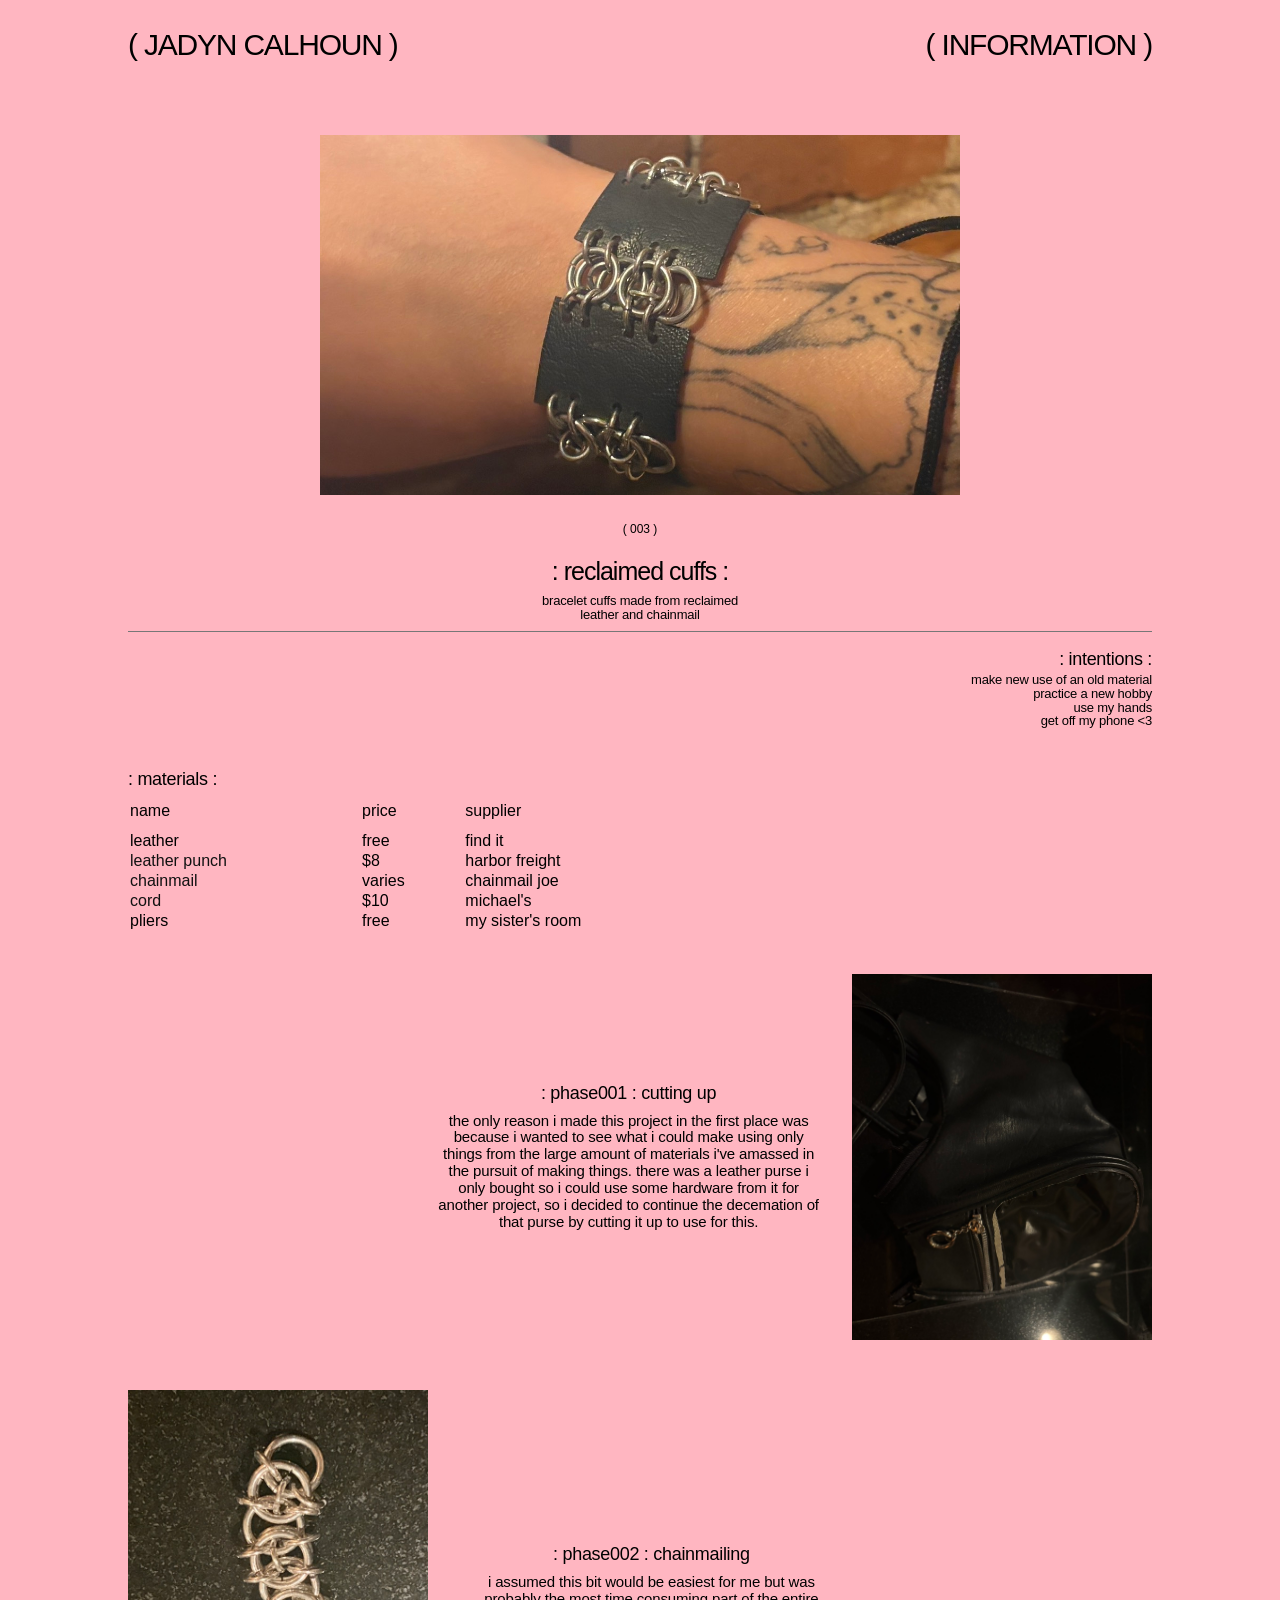
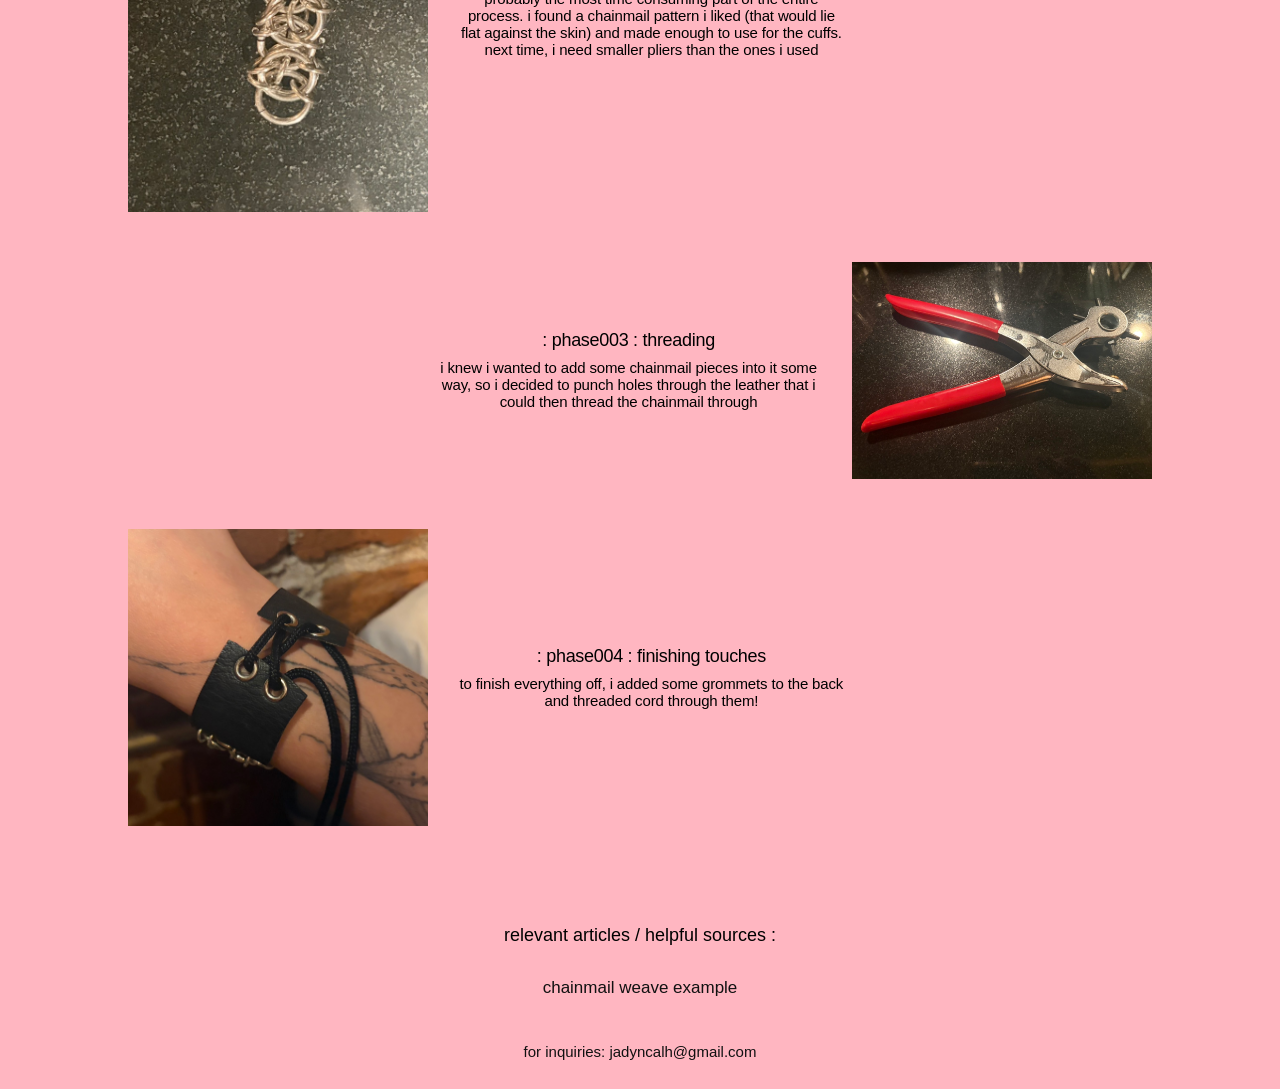
<file: reclaimed-cuffs.html>
<!doctype html>
<html lang="en">
  <head>
    <meta charset="UTF-8" />
    <meta name="viewport" content="width=device-width, initial-scale=1.0" />
    <meta name="description" content="site dedicated to sharing the work and process of jadyn calhoun">
    <title>Jadyn Calhoun | Reclaimed Cuffs</title>
    <!-- Google tag (gtag.js) -->
<script async src="https://www.googletagmanager.com/gtag/js?id=G-0TQRQ7DD1J"></script>
<script>
  window.dataLayer = window.dataLayer || [];
  function gtag(){dataLayer.push(arguments);}
  gtag('js', new Date());

  gtag('config', 'G-0TQRQ7DD1J');
</script>
    <link rel="stylesheet" href="style.css" />
  </head>

  <body>
    <main class="page" id="cuffs-page">
      <header class="header">
        <a href="index.html" class="name">( JADYN CALHOUN )</a>
        <a href="information.html" class="information">( INFORMATION )</a>
      </header>

      <main class="project-page">
        <section class="project-video">
          <div class="video-frame">
            <img src="images/cuffs-hero.jpg" alt="reclaimed cuffs">
          </div>
        </section>

        <section class="project-intro">
          <p class="project-number">( 003 )</p>
          <h1>: reclaimed cuffs :</h1>
          <p class="project-subtitle">
            bracelet cuffs made from reclaimed<br />
            leather and chainmail
          </p>
        </section>

        <div class="project-divider"></div>

        <section class="project-info">
          <div class="project-intentions">
            <h2>: intentions :</h2>
            <p>
              make new use of an old material<br />
              practice a new hobby<br />
              use my hands <br/>
              get off my phone &lt;3<br />
            </p>
          </div>

          <div class="materials">
            <h2>: materials :</h2>
            <table class="materials-table">
              <tr class="materials-row materials-header">
                <th>name</th>
                <th>price</th>
                <th>supplier</th>
              </tr>
              <tr class="materials-row">
                <td>leather</td>
                <td>free</td>
                <td>find it</td>
              </tr>
              <tr class="materials-row">
                <td><a href="https://www.harborfreight.com/leather-punch-tool-57177.html?hftm_sc=510&hftm_source=google&utm_source=google&utm_medium=cpc&utm_campaign=23914512670&campaignid=23914512670&utm_content=194118211901&adsetid=194118211901&product=57177&gad_source=1&gad_campaignid=23914512670&gbraid=0AAAAADAHb4eonEnzGcUAyZirrDDXCt5tB&gclid=CjwKCAjwoaLWBhAWEiwAnyitu4j5_WmVOuMyGTjvtu_AXok3Zk6bPjORotnC5VTAaJlzBu-lLMw5bhoCiX4QAvD_BwE" target="_blank" rel="noopener noreferrer">leather punch</a></td>
                <td>$8</td>
                <td>harbor freight</td>
              </tr>
              <tr class="materials-row">
                <td><a href="https://chainmailjoe.com/?srsltid=AU7gw4Uj5cWHt9zS-5tZrIMjjvYk6pPpt9HmFxJRWugcuOeNJZuChIJa" target="_blank" rel="noopener noreferrer">chainmail</a></td>
                <td>varies</td>
                <td>chainmail joe</td>
              </tr>
              <tr class="materials-row">
                <td><a href="https://www.michaels.com/product/black-mix-nylon-cord-by-bead-landing-10347044?srsltid=AU7gw4W9YHYadrsc9PfYzZoJmifwh4QSFk5KCEqr6NrxB2e-Njn3oOZd2_w" target="_blank" rel="noopener noreferrer">cord</a></td>
                <td>$10</td>
                <td>
                    michael's 
                </td>
              </tr>
              <tr class="materials-row">
                <td>pliers</td>
                <td>free</td>
                <td>
                    my sister's room
                </td>
              </tr>
            </table>
          </div>
        </section>

        <section class="phase phase-right">
          <div class="phase-image">
            <img
              src="images/cuffs-001.jpg"
              alt="tore up purse"
            />
          </div>
          <div class="phase-copy">
            <h2 class="phase-title">: phase001 : cutting up</h2>
            <p>
              the only reason i made this project in the first place was because
              i wanted to see what i could make using only things from the large amount of 
              materials i've amassed in the pursuit of making things. there was a leather 
              purse i only bought so i could use some hardware from it for another 
              project, so i decided to continue the decemation of that purse by cutting 
              it up to use for this. 
            </p>
          </div>
        </section>

        <section class="phase phase-left">
          <div class="phase-image">
            <img
              src="images/cuffs-002.jpg"
              alt="chainmail thread"
            />
          </div>
          <div class="phase-copy">
            <h2 class="phase-title">: phase002 : chainmailing</h2>
            <p>
                i assumed this bit would be easiest for me but was probably
                the most time consuming part of the entire process. i found a 
                chainmail pattern i liked (that would lie flat against the skin)
                and made enough to use for the cuffs. next time, i need smaller pliers
                than the ones i used
            </p>
          </div>
        </section>

        <section class="phase phase-right">
          <div class="phase-image">
            <img
              src="images/cuffs-003.jpg"
              alt="hole punch tool"
            />
          </div>
          <div class="phase-copy">
            <h2 class="phase-title">: phase003 : threading</h2>
            <p>
                i knew i wanted to add some chainmail pieces into it some way, 
                so i decided to punch holes through the leather
                that i could then thread the chainmail through 
            </p>
          </div>
        </section>
      </main>

      <section class="phase phase-left">
        <div class="phase-image">
          <img
            src="images/cuffs-004.jpg"
            alt=""
          />
        </div>
        <div class="phase-copy">
          <h2 class="phase-title">: phase004 : finishing touches</h2>
          <p>
            to finish everything off, i added some grommets to the back and threaded cord
            through them! 
          </p>
        </div>
      </section>

      <section class="sources">
        <h2>relevant articles / helpful sources :</h2>
        <a href="https://www.youtube.com/watch?v=zN_tgvIaOPU&list=PLvyYZPbAdWNZSdBiGjnrgyMzHGZw70u5B&index=6" target="_blank" rel="noopener noreferrer">
          chainmail weave example
        </a>
      </section>

      <footer class="footer">
        <a href="mailto:jadyncalh@gmail.com"
          >for inquiries: jadyncalh@gmail.com</a
        >
      </footer>
    </main>
  </body>
</html>
</file>
<file: style.css>
* {
    margin: 0;
    padding: 0;
    box-sizing: border-box;
}

html {
    font-size: 16px;
}

body {
    background: white;
    color: black;
    font-family: Arial, Helvetica, sans-serif;
    font-weight: 300;
}

.page {
    width: 100%;
    min-height: 100vh;
    padding: 30px 10% 30px;
    display: flex;
    flex-direction: column;
}

.header {
    width: 100%;
    display: flex;
    justify-content: space-between;
    align-items: flex-start;
    font-size: 30px;
    line-height: 1;
    letter-spacing: -1.2px;
    margin-bottom: 75px;
}

.name,
.information {
    white-space: nowrap;
}

.header a {
    color: inherit;
    text-decoration: none;
}

.header a:hover {
    opacity: 0.55;
}

.hero {
    width: 35%;
    max-width: 325px;
    margin: 0 auto 60px;
    overflow: hidden;
}

.hero img {
    display: block;
    width: 100%;
    height: 100%;
    object-fit: cover;
}

.works {
    width: 100%;
}

.works h1 {
    text-align: center;
    font-size: 30px;
    font-weight: 300;
    line-height: 1;
    letter-spacing: -1.2px;
    margin-bottom: 45px;
}

.divider,
.project-divider {
    width: 100%;
    height: 1px;
    background: #777;
}

.divider {
    margin-bottom: 30px;
}

.work-grid {
    width: 100%;
    display: grid;
    grid-template-columns: repeat(3, 1fr);
    column-gap: 65px;
}

.work {
    color: #111;
    text-decoration: none;
    display: flex;
    flex-direction: column;
    align-items: center;
    padding-bottom: 15px;
    border-bottom: 1px solid #d0d0d0;
    transition: opacity 0.2s ease;
}

.work:hover {
    opacity: 0.55;
}

.number {
    font-size: 30px;
    line-height: 1;
    letter-spacing: -1.2px;
    margin-bottom: 8px;
}

.title {
    font-size: 25px;
    line-height: 1;
    letter-spacing: -1px;
    white-space: nowrap;
}

.description {
    font-size: 15px;
    line-height: 1.15;
    text-align: center;
    margin-top: 7px;
    letter-spacing: -0.3px;
}

.footer {
    margin-top: 40px;
    text-align: center;
    font-size: 15px;
    line-height: 1;
}

.footer a {
    color: #111;
    text-decoration: none;
}

.footer a:hover {
    text-decoration: underline;
}

#plaster-page {
    background-color: #c5dde8;
}

#dual-trem-page {
    background-color: #fed8b1;
}

#cuffs-page {
    background-color: lightpink;
}

.project-page {
    width: 100%;
}

.project-page h2 {
    font-size: 18px;
}

.project-video {
    width: 66%;
    max-width: 640px;
    margin: 0 auto 28px;
}

.video-frame {
    width: 100%;
    aspect-ratio: 16 / 9;
    overflow: hidden;
}

.video-frame iframe,
.video-frame video,
.video-frame img {
    display: block;
    width: 100%;
    height: 100%;
    border: 0;
    object-fit: cover;
}

.project-intro {
    text-align: center;
}

.project-number {
    font-size: 12px;
    line-height: 1;
    margin-bottom: 24px;
}

.project-intro h1 {
    font-size: 25px;
    font-weight: 300;
    line-height: 1;
    letter-spacing: -1px;
    margin-bottom: 10px;
}

.project-subtitle {
    font-size: 13px;
    line-height: 1.05;
    letter-spacing: -0.2px;
}

.project-divider {
    margin: 10px 0 18px;
}

.project-info {
    width: 100%;
}

.project-info h2,
.phase h2 {
    font-size: 18px;
    font-weight: 300;
    line-height: 1;
    letter-spacing: -0.3px;
}

.project-intentions {
    text-align: right;
    margin-bottom: 42px;
}

.project-intentions h2 {
    margin-bottom: 5px;
}

.project-intentions p {
    font-size: 13px;
    line-height: 1.05;
    letter-spacing: -0.2px;
}

.materials {
    margin-bottom: 42px;
}

.materials h2 {
    margin-bottom: 12px;
}

.materials-table {
    width: 60%;
    min-width: 420px;
}

td a {
    color: #111;
    text-decoration: none;
}

td a:hover {
    opacity: 0.55;
}

.materials-header th {
    font-weight: normal;
    text-align: left;
    padding-bottom: 10px;
}

.phase {
    width: 70%;
    display: grid;
    grid-template-columns: minmax(0, 1fr) 300px;
    gap: 30px;
    align-items: center;
    margin-bottom: 50px;
    text-align: center;

}

.phase-left {
    grid-template-columns: 300px minmax(0, 1fr);
}

.phase-right {
    margin-left: auto;
}

.phase-left .phase-image {
    order: 1;
}

.phase-left .phase-copy {
    order: 2;
}

.phase-right .phase-copy {
    order: 1;
}

.phase-right .phase-image {
    order: 2;
}

.phase-image {
    width: 300px;
}

.phase-image img {
    display: block;
    width: 100%;
    height: auto;
}

.phase-copy {
    padding-top: 1px;
}

.phase-copy h2 {
    margin-bottom: 11px;
}

.phase-copy p {
    font-size: 15px;
    line-height: 1.13;
    letter-spacing: -0.15px;
}

.sources {
    width: 100%;
    text-align: center;
    margin-top: 50px;
}

.sources h2 {
    font-size: 18px;
    font-weight: 300;
    line-height: 1;
    margin-bottom: 35px;
}

.sources a {
    display: block;
    width: fit-content;
    margin: 0 auto 6px;
    color: #111;
    text-decoration: none;
    font-size: 17px;
    line-height: 1.1;
}

.sources a:hover {
    opacity: 0.55;
}

.information-page {
    width: 100%;
}

.about {
    width: 88%;
    margin: 40px auto 55px;
    display: grid;
    grid-template-columns: minmax(0, 1fr) minmax(0, 1fr);
    gap: 40px;
    align-items: stretch;
}

.about-image {
    display: block;
    width: 100%;
    max-width: 400px;
    aspect-ratio: 3 / 4;
    object-fit: cover;
    filter: grayscale(100%);
}

.about-details {
    display: flex;
    flex-direction: column;
    justify-content: space-between;
    padding: 0 0 5px;
    font-size: 20px;
    line-height: 1.35;
    letter-spacing: -0.5px;
}

.about-details h1,
.about-details h2 {
    font-size: inherit;
    font-weight: 300;
}

.resume-grid {
    width: 88%;
    margin: 0 auto;
    display: grid;
    grid-template-columns: 1fr 1fr;
    column-gap: 70px;
    row-gap: 45px;
    text-align: center;
}

.resume-section h2 {
    font-size: 20px;
    font-weight: 300;
    line-height: 1.1;
    margin-bottom: 14px;
    letter-spacing: -0.5px;
}

.resume-item {
    font-size: 15px;
    line-height: 1.2;
    letter-spacing: -0.2px;
    margin-bottom: 24px;
}

.resume-item .date {
    font-size: 13px;
}

.resume-section ul {
    list-style: none;
    font-size: 15px;
    line-height: 1.3;
}

.contact {
    grid-column: 1 / -1;
    width: 100%;
    max-width: 850px;
    justify-self: center;
    margin-top: 20px;
}

.contact h2 {
    font-size: 30px;
    margin-bottom: 45px;
}

.contact form {
    width: 100%;
}

.contact-field {
    display: grid;
    grid-template-columns: 125px minmax(0, 1fr);
    align-items: center;
    gap: 18px;
    margin-bottom: 65px;
    text-align: left;
}

.contact-field label,
.contact-project legend,
.contact-message>label {
    font-size: 15px;
    font-weight: 300;
}

.contact-field input {
    width: 100%;
    border: none;
    border-bottom: 1px solid #333;
    border-radius: 0;
    background: transparent;
    padding: 8px 2px;
    font: inherit;
    outline: none;
}

.contact-field input {
    border-bottom: 2px solid #111;
}

.contact-project {
    border: none;
    display: grid;
    grid-template-columns: 1.3fr repeat(4, auto);
    align-items: center;
    gap: 20px;
    margin: 0 0 65px;
    text-align: left;
}

.contact-project legend {
    float: left;
    width: 100%;
    margin-bottom: 0;
}

.contact-project label {
    display: flex;
    align-items: center;
    gap: 8px;
    font-size: 15px;
    white-space: nowrap;
}

.contact-project input {
    width: 16px;
    height: 16px;
    accent-color: #111;
}

.contact-message {
    display: flex;
    flex-direction: column;
    align-items: center;
    gap: 16px;
}

.contact-message textarea {
    width: 100%;
    min-height: 135px;
    resize: vertical;
    border: none;
    border-radius: 0;
    background: #d9d9d9;
    padding: 14px;
    font: inherit;
}

.contact-message textarea {
    outline: 1px solid #777;
}

.contact button {
    display: block;
    margin: 20px 0 0 auto;
    padding: 10px 0;
    border: none;
    border-bottom: 1px solid #111;
    background: transparent;
    font: inherit;
    font-size: 12px;
    cursor: pointer;
}

.contact button {
    opacity: 0.55;
}

@media (max-width: 900px) {

    .about,
    .resume-grid {
        width: 100%;
    }

    .about {
        gap: 28px;
    }

    .about-details {
        font-size: 17px;
    }

    .resume-grid {
        column-gap: 35px;
    }

    .skills,
    .software {
        padding-left: 15%;
    }

    .page {
        padding-left: 7%;
        padding-right: 7%;
    }

    .header {
        font-size: 24px;
        margin-bottom: 60px;
    }

    .hero {
        width: 65%;
        margin-bottom: 50px;
    }

    .works h1 {
        font-size: 25px;
    }

    .work-grid {
        column-gap: 30px;
    }

    .number,
    .title {
        font-size: 25px;
    }

    .project-video {
        width: 72%;
    }

    .materials-table {
        width: 70%;
    }

    .contact {
        width: 100%;
    }
}

@media (max-width: 600px) {
    .page {
        padding: 30px 22px;
    }

    .header {
        font-size: 17px;
        letter-spacing: -0.6px;
        margin-bottom: 50px;
    }

    .hero {
        width: 100%;
        max-width: none;
        margin-bottom: 50px;
    }

    .works h1 {
        font-size: 21px;
        letter-spacing: -0.7px;
        margin-bottom: 30px;
    }

    .divider {
        margin-bottom: 22px;
    }

    .work-grid {
        grid-template-columns: 1fr;
        gap: 0;
    }

    .work {
        padding: 18px 0;
    }

    .number {
        font-size: 21px;
        margin-bottom: 7px;
    }

    .title {
        font-size: 20px;
    }

    .footer {
        margin-top: 45px;
        font-size: 12px;
    }

    .project-video {
        width: 100%;
        margin-bottom: 24px;
    }

    .project-number {
        font-size: 10px;
        margin-bottom: 18px;
    }

    .project-intro h1 {
        font-size: 21px;
    }

    .project-subtitle,
    .project-intentions p,
    .phase-copy p,
    .materials-row span {
        font-size: 10px;
    }

    .project-info h2,
    .phase h2 {
        font-size: 12px;
    }

    .materials-table {
        width: 100%;
        min-width: 0;
    }

    .materials-row {
        grid-template-columns: 1.5fr 0.7fr 0.7fr 1.3fr;
    }

    .phase,
    .phase-left {
        grid-template-columns: 1fr;
        gap: 14px;
        margin-bottom: 42px;
    }

    .phase-left .phase-image,
    .phase-right .phase-image {
        order: 1;
    }

    .phase-left .phase-copy,
    .phase-right .phase-copy {
        order: 2;
    }

    .phase-image {
        width: 110px;
    }

    .footer {
        margin-top: 0;
    }

    .about {
        margin-top: 10px;
        margin-bottom: 45px;
        grid-template-columns: 1fr;
        gap: 22px;
    }

    .about-image {
        width: 75%;
        max-width: 360px;
        margin: 0 auto;
    }

    .about-details {
        min-height: 170px;
        font-size: 17px;
    }

    .resume-grid {
        grid-template-columns: 1fr 1fr;
        column-gap: 22px;
        row-gap: 28px;
    }

    .resume-section h2 {
        font-size: 17px;
    }

    .resume-item,
    .resume-section ul {
        font-size: 13px;
        overflow-wrap: anywhere;
    }

    .resume-item .date {
        font-size: 11px;
    }

    .skills,
    .software {
        padding-left: 0;
    }

    .footer {
        margin-top: 40px;
    }

    .resume-grid {
        width: 100%;
        column-gap: 20px;
        row-gap: 35px;
    }

    .resume-section h2 {
        font-size: 17px;
    }

    .resume-item,
    .resume-section ul {
        font-size: 13px;
        overflow-wrap: anywhere;
    }

    .resume-item .date {
        font-size: 11px;
    }

    .contact {
        grid-column: 1 / -1;
        width: 75%;
        justify-self: center;
        margin-top: 10px;
    }

    .contact h2 {
        font-size: 22px;
        margin-bottom: 34px;
    }

    .contact-field {
        grid-template-columns: 75px minmax(0, 1fr);
        gap: 12px;
        margin-bottom: 42px;
    }

    .contact-field label,
    .contact-project legend,
    .contact-message>label {
        font-size: 16px;
    }

    .contact-project {
        grid-template-columns: repeat(4, auto);
        gap: 12px;
        margin-bottom: 42px;
    }

    .contact-project legend {
        grid-column: 1 / -1;
        margin-bottom: 8px;
    }

    .contact-project label {
        font-size: 13px;
        gap: 5px;
    }

    .contact-project input {
        width: 14px;
        height: 14px;
    }

    .contact-message textarea {
        min-height: 150px;
    }
}

@media (max-width: 380px) {
    .resume-grid {
        grid-template-columns: 1fr;
        row-gap: 15px;
    }
}
</file>
